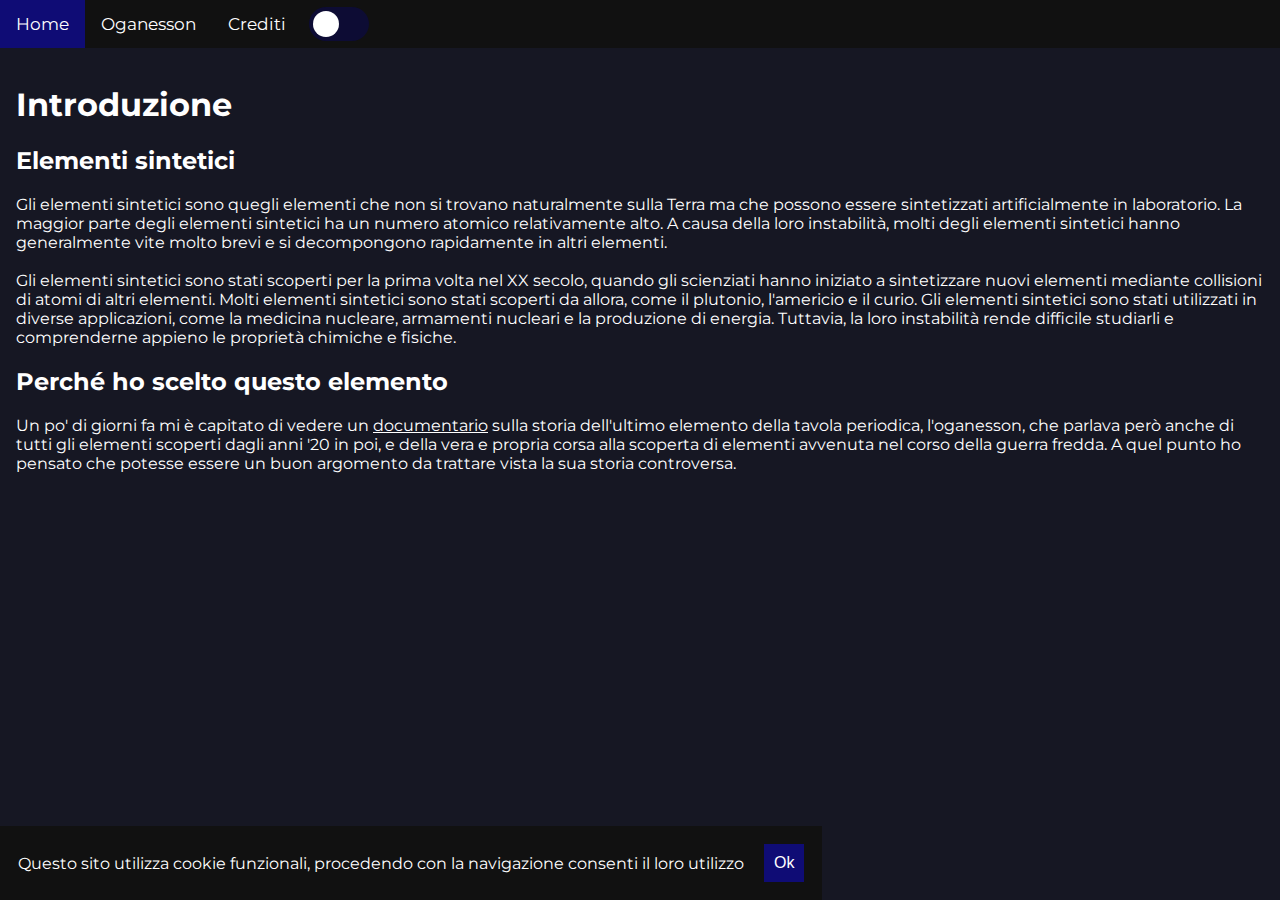
<file: index.html>
<!DOCTYPE html>
<html lang="it">
<head>
    <meta charset="UTF-8">
    <meta http-equiv="X-UA-Compatible" content="IE=edge">
    <meta name="viewport" content="width=device-width, initial-scale=1.0">
    <title>Approfondimento chimica</title>
    <link rel="icon" type="image/x-icon" href="src/img/favicon.ico">
    <!-- Load external CSS styles -->
    <link rel="stylesheet" href="src/css/styles.css">
</head>
<body>
    <div class="topnav">
        <a class="active" href="#">Home</a>
        <a href="src/html/oganesson.html">Oganesson</a>
        <a href="src/html/crediti.html">Crediti</a>
        <label style="margin: 7px;" class="switch">
            <input type="checkbox"></input>
            <span id="slider" onclick="themeSwitch()" class="slider round"></span>
        </label>
    </div>
    <div style="padding:16px">
        <h1>Introduzione</h1>
        <h2>Elementi sintetici</h2>
        <p>
            Gli elementi sintetici sono quegli elementi che non si trovano naturalmente sulla Terra ma che possono essere sintetizzati artificialmente in laboratorio. La maggior parte degli elementi sintetici ha un numero atomico relativamente alto. A causa della loro instabilità, molti degli elementi sintetici hanno generalmente vite molto brevi e si decompongono rapidamente in altri elementi.<br><br>
            Gli elementi sintetici sono stati scoperti per la prima volta nel XX secolo, quando gli scienziati hanno iniziato a sintetizzare nuovi elementi mediante collisioni di atomi di altri elementi. Molti elementi sintetici sono stati scoperti da allora, come il plutonio, l'americio e il curio. Gli elementi sintetici sono stati utilizzati in diverse applicazioni, come la medicina nucleare, armamenti nucleari e la produzione di energia. Tuttavia, la loro instabilità rende difficile studiarli e comprenderne appieno le proprietà chimiche e fisiche.
        </p>
        <h2>Perché ho scelto questo elemento</h2>
        <p>
            Un po' di giorni fa mi è capitato di vedere un <a class="link" href="https://www.youtube.com/watch?v=Qe5WT22-AO8">documentario</a> sulla storia dell'ultimo elemento della tavola periodica, l'oganesson, che parlava però anche di tutti gli elementi scoperti dagli anni '20 in poi, e della vera e propria corsa alla scoperta di elementi avvenuta nel corso della guerra fredda. A quel punto ho pensato che potesse essere un buon argomento da trattare vista la sua storia controversa.
        </p>
    </div>
    <footer class="cookieadvise">
        <span>Questo sito utilizza cookie funzionali, procedendo con la navigazione consenti il loro utilizzo</span>
        <span><button onclick="closeCookies()">Ok</button></span>
    </footer>
    <!-- Load external JavaScript -->
    <script src="src/js/scripts.js"></script>    
</body>
</html>
</file>
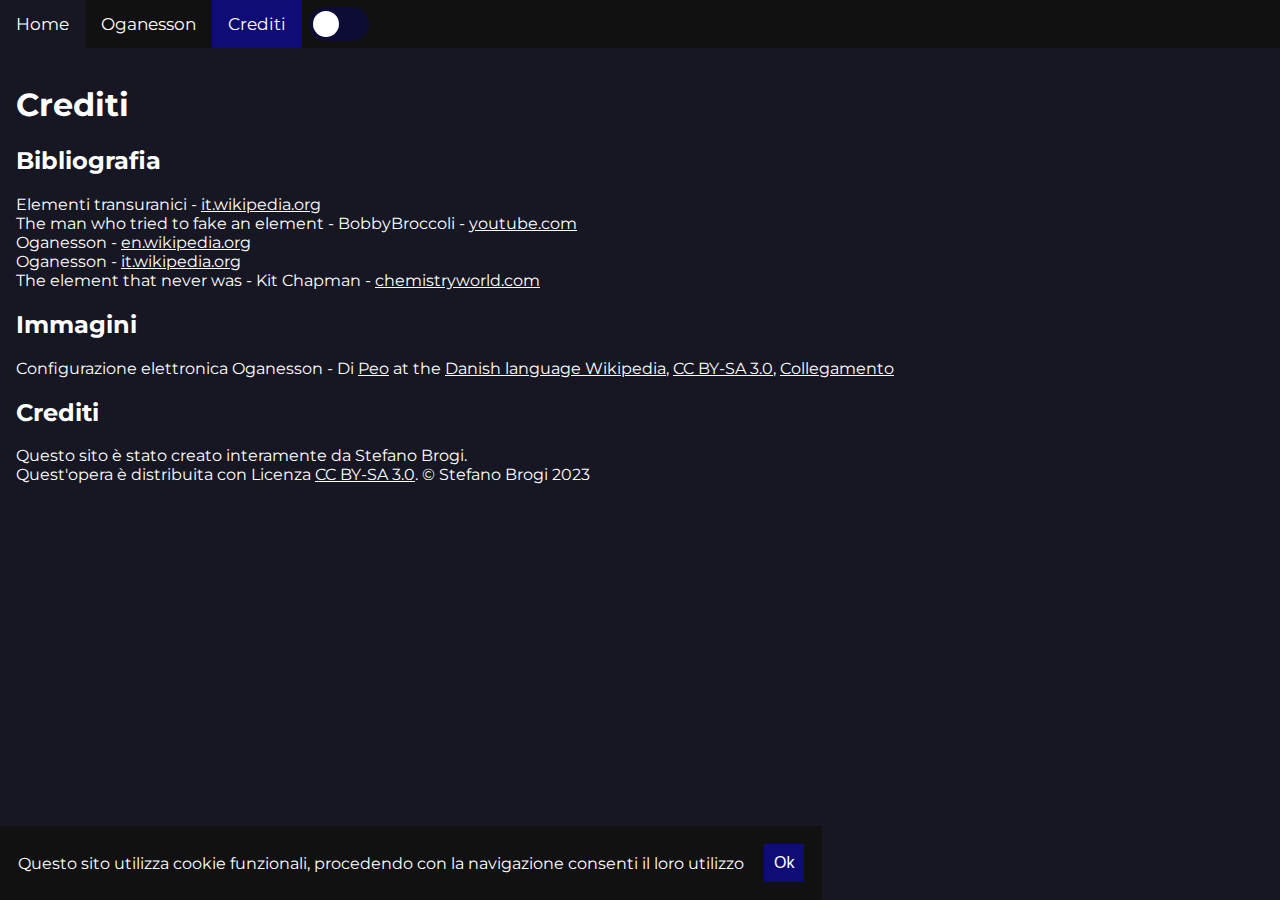
<file: src/html/crediti.html>
<!DOCTYPE html>
<html lang="it">
<head>
    <meta charset="UTF-8">
    <meta http-equiv="X-UA-Compatible" content="IE=edge">
    <meta name="viewport" content="width=device-width, initial-scale=1.0">
    <title>Approfondimento chimica - Crediti</title>
    <link rel="icon" type="image/x-icon" href="../img/favicon.ico">
    <!-- Load external CSS styles -->
    <link rel="stylesheet" href="../css/styles.css">
    <base target="_blank">
</head>
<body>
    <div class="topnav">
        <a target="_self" href="../../index.html">Home</a>
        <a target="_self" href="../html/oganesson.html">Oganesson</a>
        <a target="_self" class="active" href="#">Crediti</a>
        <label style="margin: 7px;" class="switch">
            <input type="checkbox"></input>
            <span id="slider" onclick="themeSwitch()" class="slider round"></span>
        </label>
    </div>
    <div style="padding:16px">
        <h1>Crediti</h1>
        <h2>Bibliografia</h2>
        <p>
            Elementi transuranici - <a href="https://it.wikipedia.org/wiki/Elementi_transuranici">it.wikipedia.org</a><br>
            The man who tried to fake an element - BobbyBroccoli - <a href="https://www.youtube.com/watch?v=Qe5WT22-AO8">youtube.com</a><br>         
            Oganesson - <a href="https://en.wikipedia.org/wiki/Oganesson">en.wikipedia.org</a><br>
            Oganesson - <a href="https://it.wikipedia.org/wiki/Oganesson">it.wikipedia.org</a><br>
            The element that never was - Kit Chapman - <a href="https://www.chemistryworld.com/features/victor-ninov-and-the-element-that-never-was/3010596.article?utm_campaign=cw_shared&utm_medium=post&utm_source=navigator">chemistryworld.com</a><br>
        </p>
        <h2>Immagini</h2>
        <p>
            Configurazione elettronica Oganesson - Di <a href="https://da.wikipedia.org/wiki/User:Peo" title="da:User:Peo">Peo</a> at the <a href="https://da.wikipedia.org/wiki/" title="da:">Danish language Wikipedia</a>, <a href="http://creativecommons.org/licenses/by-sa/3.0/" title="Creative Commons Attribution-Share Alike 3.0">CC BY-SA 3.0</a>, <a href="https://commons.wikimedia.org/w/index.php?curid=6672425">Collegamento</a> 
        </p>
        <h2>Crediti</h2>
        <p>
            Questo sito &egrave; stato creato interamente da Stefano Brogi.<br>
            </a>Quest'opera è distribuita con Licenza <a href="http://creativecommons.org/licenses/by-sa/3.0/" title="Creative Commons Attribution-Share Alike 3.0">CC BY-SA 3.0</a>. &copy; Stefano Brogi 2023
        </p>
    </div>
    <footer class="cookieadvise">
        <span>Questo sito utilizza cookie funzionali, procedendo con la navigazione consenti il loro utilizzo</span>
        <span><button onclick="closeCookies()">Ok</button></span>
    </footer>
    <!-- Load external JavaScript -->
    <script src="../js/scripts.js"></script>    
</body>
</html>
</file>
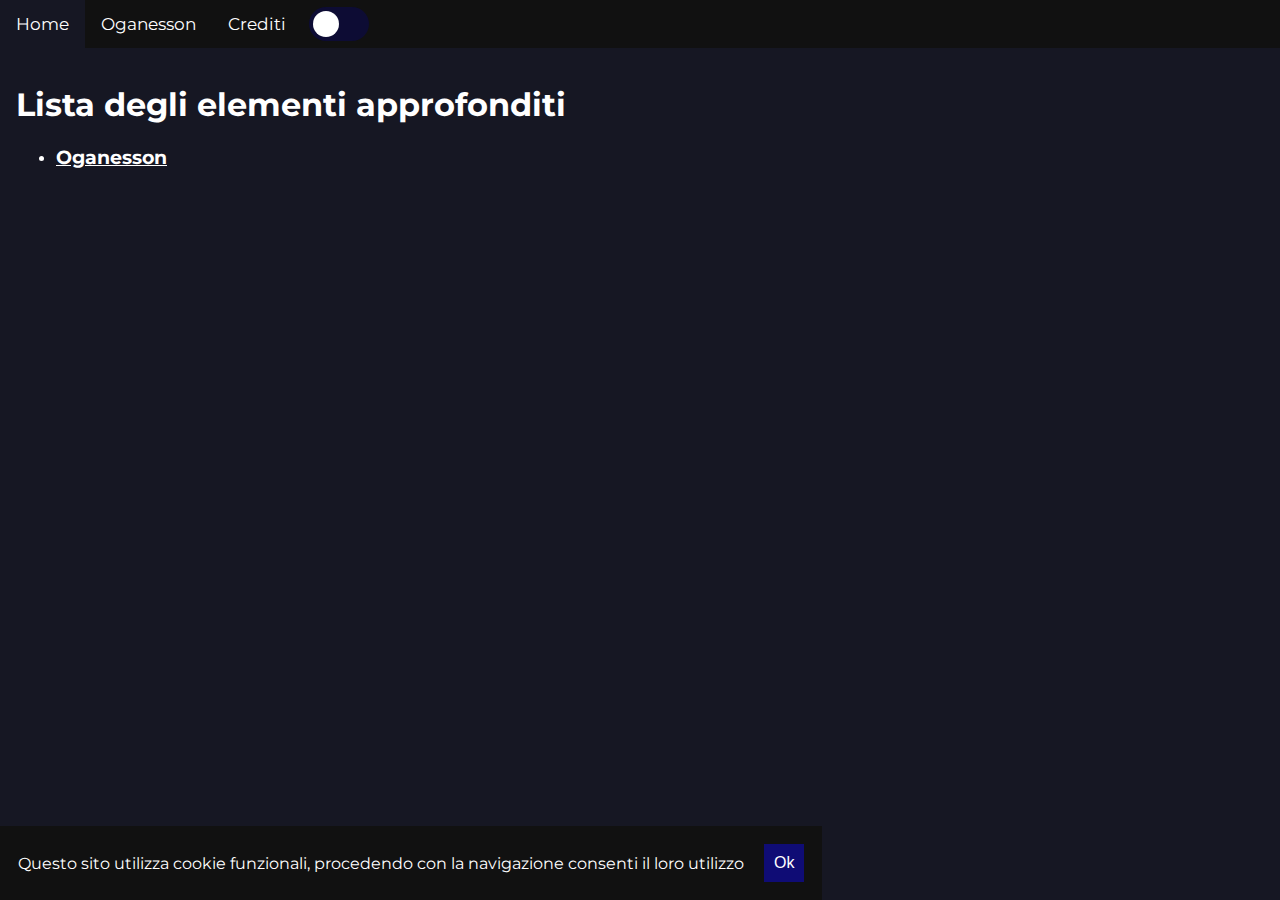
<file: src/html/elementi.html>
<!DOCTYPE html>
<html lang="it">
<head>
    <meta charset="UTF-8">
    <meta http-equiv="X-UA-Compatible" content="IE=edge">
    <meta name="viewport" content="width=device-width, initial-scale=1.0">
    <title>Approfondimento chimica - Lista elementi</title>
    <link rel="icon" type="image/x-icon" href="../img/favicon.ico">
    <!-- Load external CSS styles -->
    <link rel="stylesheet" href="../css/styles.css">
</head>
<body>
    <div class="topnav">
        <a href="../../index.html">Home</a>
        <a href="../html/oganesson.html">Oganesson</a>
        <a href="../html/crediti.html">Crediti</a>
        <label style="margin: 7px;" class="switch">
            <input type="checkbox"></input>
            <span id="slider" onclick="themeSwitch()" class="slider round"></span>
        </label>
    </div>
    <div style="padding:16px">
        <h1>Lista degli elementi approfonditi</h1>
        <ul class="lista">
            <li><h3><a class="link" href="../html/oganesson.html">Oganesson</a></h3></li>
        </ul>
    </div>
    <footer class="cookieadvise">
        <span>Questo sito utilizza cookie funzionali, procedendo con la navigazione consenti il loro utilizzo</span>
        <span><button onclick="closeCookies()">Ok</button></span>
    </footer>
    <!-- Load external JavaScript -->
    <script src="../js/scripts.js"></script>    
</body>
</html>
</file>
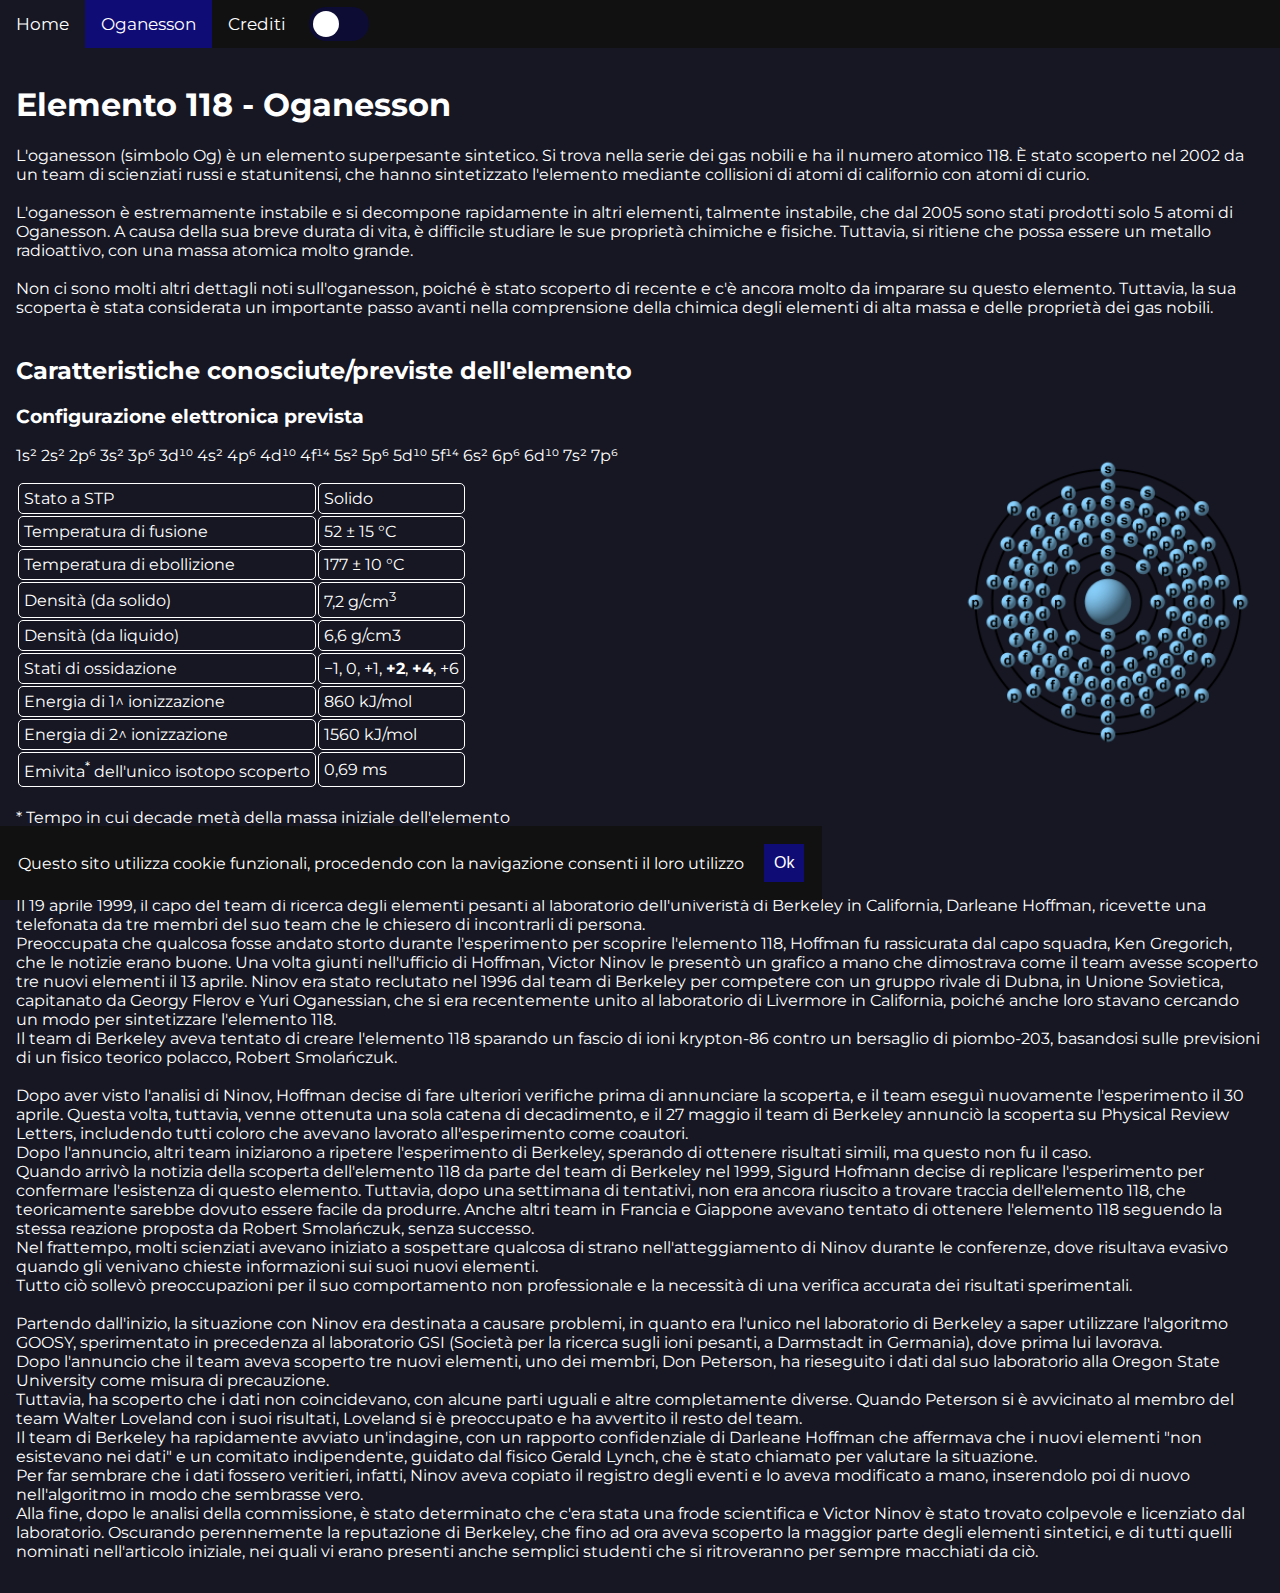
<file: src/html/oganesson.html>
<!DOCTYPE html>
<html lang="it">
<head>
    <meta charset="UTF-8">
    <meta http-equiv="X-UA-Compatible" content="IE=edge">
    <meta name="viewport" content="width=device-width, initial-scale=1.0">
    <title>Approfondimento chimica - Oganesson</title>
    <link rel="icon" type="image/x-icon" href="../img/favicon.ico">
    <!-- Load external CSS styles -->
    <link rel="stylesheet" href="../css/styles.css">
</head>
<body>
    <div class="topnav">
        <a href="../../index.html">Home</a>
        <a class="active" href="#">Oganesson</a>
        <a href="../html/crediti.html">Crediti</a>
        <label style="margin: 7px;" class="switch">
            <input type="checkbox"></input>
            <span id="slider" onclick="themeSwitch()" class="slider round"></span>
        </label>
    </div>
    <div style="padding:16px">
        <h1>Elemento 118 - Oganesson</h1>
        <p>
            L'oganesson (simbolo Og) è un elemento superpesante sintetico. Si trova nella serie dei gas nobili e ha il numero atomico 118. È stato scoperto nel 2002 da un team di scienziati russi e statunitensi, che hanno sintetizzato l'elemento mediante collisioni di atomi di californio con atomi di curio.<br><br>
            L'oganesson è estremamente instabile e si decompone rapidamente in altri elementi, talmente instabile, che dal 2005 sono stati prodotti solo 5 atomi di Oganesson. A causa della sua breve durata di vita, è difficile studiare le sue proprietà chimiche e fisiche. Tuttavia, si ritiene che possa essere un metallo radioattivo, con una massa atomica molto grande.<br><br>
            Non ci sono molti altri dettagli noti sull'oganesson, poiché è stato scoperto di recente e c'è ancora molto da imparare su questo elemento. Tuttavia, la sua scoperta è stata considerata un importante passo avanti nella comprensione della chimica degli elementi di alta massa e delle proprietà dei gas nobili.<br><br>
        </p>
        <h2>Caratteristiche conosciute/previste dell'elemento</h2>
        <h3>Configurazione elettronica prevista</h2>
        <p><img src="../img/conf_elettr_118.png" style="width: 25%; float: right;" alt="Configurazione elettronica Oganesson" title="Configurazione elettronica Oganesson"></p>
        <p>
            1s² 2s² 2p⁶ 3s² 3p⁶ 3d¹⁰ 4s² 4p⁶ 4d¹⁰ 4f¹⁴ 5s² 5p⁶ 5d¹⁰ 5f¹⁴ 6s² 6p⁶ 6d¹⁰ 7s² 7p⁶ 
        </p>
        <table class="rounded-table">
            <tr>
                <td>Stato a STP</td>
                <td>Solido</td>
            </tr>
            <tr>
                <td>Temperatura di fusione</td>
                <td>52 ± 15 °C</td>
            </tr>
            <tr>
                <td>Temperatura di ebollizione</td>
                <td>177 ± 10 °C</td>
            </tr>
            <tr>
                <td>Densità (da solido)</td>
                <td>7,2 g/cm<sup>3</sup></td>
            </tr>
            <tr>
                <td>Densità (da liquido)</td>
                <td>6,6 g/cm3</td>
            </tr>
            <tr>
                <td>Stati di ossidazione</td>
                <td>−1, 0, +1, <b>+2</b>, <b>+4</b>, +6</td>
            </tr>
            <tr>
                <td>Energia di 1^ ionizzazione</td>
                <td>860 kJ/mol</td>
            </tr>
            <tr>
                <td>Energia di 2^ ionizzazione</td>
                <td>1560 kJ/mol</td>
            </tr>
            <tr>
                <td>Emivita<sup>*</sup> dell'unico isotopo scoperto</td>
                <td>0,69 ms</td>
            </tr>
        </table>
        <br>
        * Tempo in cui decade metà della massa iniziale dell'elemento
        <h2>La storia controversa dell'elemento</h2>
        <p>
            Il 19 aprile 1999, il capo del team di ricerca degli elementi pesanti al laboratorio dell'univeristà di Berkeley in California, Darleane Hoffman, ricevette una telefonata da tre membri del suo team che le chiesero di incontrarli di persona.<br>
            Preoccupata che qualcosa fosse andato storto durante l'esperimento per scoprire l'elemento 118, Hoffman fu rassicurata dal capo squadra, Ken Gregorich, che le notizie erano buone. Una volta giunti nell'ufficio di Hoffman, Victor Ninov le presentò un grafico a mano che dimostrava come il team avesse scoperto tre nuovi elementi il 13 aprile. Ninov era stato reclutato nel 1996 dal team di Berkeley per competere con un gruppo rivale di Dubna, in Unione Sovietica, capitanato da Georgy Flerov e Yuri Oganessian, che si era recentemente unito al laboratorio di Livermore in California, poiché anche loro stavano cercando un modo per sintetizzare l'elemento 118.<br>
            Il team di Berkeley aveva tentato di creare l'elemento 118 sparando un fascio di ioni krypton-86 contro un bersaglio di piombo-203, basandosi sulle previsioni di un fisico teorico polacco, Robert Smolańczuk.<br><br>
            Dopo aver visto l'analisi di Ninov, Hoffman decise di fare ulteriori verifiche prima di annunciare la scoperta, e il team eseguì nuovamente l'esperimento il 30 aprile. Questa volta, tuttavia, venne ottenuta una sola catena di decadimento, e il 27 maggio il team di Berkeley annunciò la scoperta su Physical Review Letters, includendo tutti coloro che avevano lavorato all'esperimento come coautori.<br>
            Dopo l'annuncio, altri team iniziarono a ripetere l'esperimento di Berkeley, sperando di ottenere risultati simili, ma questo non fu il caso.<br>
            Quando arrivò la notizia della scoperta dell'elemento 118 da parte del team di Berkeley nel 1999, Sigurd Hofmann decise di replicare l'esperimento per confermare l'esistenza di questo elemento. Tuttavia, dopo una settimana di tentativi, non era ancora riuscito a trovare traccia dell'elemento 118, che teoricamente sarebbe dovuto essere facile da produrre. Anche altri team in Francia e Giappone avevano tentato di ottenere l'elemento 118 seguendo la stessa reazione proposta da Robert Smolańczuk, senza successo.<br>
            Nel frattempo, molti scienziati avevano iniziato a sospettare qualcosa di strano nell'atteggiamento di Ninov durante le conferenze, dove risultava evasivo quando gli venivano chieste informazioni sui suoi nuovi elementi.<br>
            Tutto ciò sollevò preoccupazioni per il suo comportamento non professionale e la necessità di una verifica accurata dei risultati sperimentali.<br><br>
            Partendo dall'inizio, la situazione con Ninov era destinata a causare problemi, in quanto era l'unico nel laboratorio di Berkeley a saper utilizzare l'algoritmo GOOSY, sperimentato in precedenza al laboratorio GSI (Società per la ricerca sugli ioni pesanti, a Darmstadt in Germania), dove prima lui lavorava.<br>
            Dopo l'annuncio che il team aveva scoperto tre nuovi elementi, uno dei membri, Don Peterson, ha rieseguito i dati dal suo laboratorio alla Oregon State University come misura di precauzione.<br>
            Tuttavia, ha scoperto che i dati non coincidevano, con alcune parti uguali e altre completamente diverse. Quando Peterson si è avvicinato al membro del team Walter Loveland con i suoi risultati, Loveland si è preoccupato e ha avvertito il resto del team.<br>
            Il team di Berkeley ha rapidamente avviato un'indagine, con un rapporto confidenziale di Darleane Hoffman che affermava che i nuovi elementi "non esistevano nei dati" e un comitato indipendente, guidato dal fisico Gerald Lynch, che è stato chiamato per valutare la situazione.<br>
            Per far sembrare che i dati fossero veritieri, infatti, Ninov aveva copiato il registro degli eventi e lo aveva modificato a mano, inserendolo poi di nuovo nell'algoritmo in modo che sembrasse vero.<br>
            Alla fine, dopo le analisi della commissione, è stato determinato che c'era stata una frode scientifica e Victor Ninov è stato trovato colpevole e licenziato dal laboratorio. Oscurando perennemente la reputazione di Berkeley, che fino ad ora aveva scoperto la maggior parte degli elementi sintetici, e di tutti quelli nominati nell'articolo iniziale, nei quali vi erano presenti anche semplici studenti che si ritroveranno per sempre macchiati da ciò.<br>
        </p>
    </div>
    <footer class="cookieadvise">
        <span>Questo sito utilizza cookie funzionali, procedendo con la navigazione consenti il loro utilizzo</span>
        <span><button onclick="closeCookies()">Ok</button></span>
    </footer>
    <!-- Load external JavaScript -->
    <script src="../js/scripts.js"></script>    
</body>
</html>
</file>
<file: src/css/styles.css>
@import url('https://fonts.googleapis.com/css2?family=Montserrat:wght@500&display=swap');

:root {

    --1: #111111ff;
    --2: #161723ff;
    --3: #0d0c34ff;
    --4: #0f0c75ff;
    --5: #16144fff;
    --6: #29275aff;
    --7: #4e4d6fff;
    --8: #747384ff;
    --9: #999999ff;
    --10: #ffffffff;
    --theme: "dark";

}

* {box-sizing: border-box;}

body {
  margin: 0;
  font-family: 'Montserrat', sans-serif;
  background-color: var(--2);
  color: var(--10);
}

.topnav {
    overflow: hidden;
    background-color: var(--1);
}
  
.topnav a {
    float: left;
    display: block;
    color: var(--10);
    text-align: center;
    padding: 14px 16px;
    text-decoration: none;
    font-size: 17px;
}
  
.topnav a:hover {
    background-color: var(--2);
    color: var(--10);
}
  
.topnav a.active {
    background-color: var(--4);
    color: var(--10);
}
  
.topnav .login-container {
    float: right;
}
  
.topnav input[type=number] {
  
    color: var(--10);
    background-color: var(--6);
    padding: 6px;
    margin-top: 8px;
    font-size: 17px;
    border: none;
    width:120px;
    font-family: 'Montserrat', sans-serif;
}
  
.topnav input[type=text] {
    
    color: var(--10);
    background-color: var(--6);
    padding: 6px;
    margin-top: 8px;
    font-size: 17px;
    border: none;
    width:120px;
    font-family: 'Montserrat', sans-serif;
  
}
  
.topnav .login-container button {
    float: right;
    padding: 6px 10px;
    margin-top: 8px;
    margin-right: 16px;
    background-color: var(--3);
    color: var(--10);
    font-size: 17px;
    border: none;
    cursor: pointer;
    font-family: 'Montserrat', sans-serif;
}
  
.topnav .login-container button:hover {
    background-color: var(--4);
}
  
@media screen and (max-width: 600px) {
    .topnav .login-container {
        float: none;
    }
    .topnav a, .topnav input[type=text], .topnav input[type=number], .topnav .login-container button {
        float: none;
        display: block;
        text-align: left;
        width: 100%;
        margin: 0;
        padding: 14px;
    }
    .topnav input[type=text], .topnav input[type=number] {
        border: 1px solid var(--9);  
    }
}
  
.switch {
    position: relative;
    display: inline-block;
    width: 60px;
    height: 34px;
}
  
/* Hide default HTML checkbox */
.switch input {
    opacity: 0;
    width: 0;
    height: 0;
}
  
/* The slider */
.slider {
    position: absolute;
    cursor: pointer;
    top: 0;
    left: 0;
    right: 0;
    bottom: 0;
    background-color: #0d0c34ff;
    -webkit-transition: .4s;
    transition: .4s;
}
  
.slider:before {
    position: absolute;
    content: "";
    height: 26px;
    width: 26px;
    left: 4px;
    bottom: 4px;
    background-color: white;
    -webkit-transition: .4s;
    transition: .4s;
}
  
input:checked + .slider {
    background-color: #ccc;
}
  
input:checked + .slider:before {
    -webkit-transform: translateX(26px);
    -ms-transform: translateX(26px);
    transform: translateX(26px);
}
  
/* Rounded sliders */
.slider.round {
    border-radius: 34px;
}
  
.slider.round:before {
    border-radius: 50%;
}

.lista {
    text-decoration: underline;
    color: var(--10);
}

p a {
    color: var(--10);
}

p a:visited {
    color: var(--8);
}

a.link {
    color: var(--10);
}

a:visited.link {
    color: var(--8);
}

.cookieadvise {
    background-color: var(--1);
    padding: 8px;
    position: fixed;
    bottom: 0px;
    display: flex;
    flex-wrap: nowrap;
    align-items: center;
}

.cookieadvise span {
    padding: 10px 10px;
    top:auto;
    bottom:auto;
}

.cookieadvise button {
    background-color: var(--4); 
    border: none;
    color: var(--10);
    padding: 10px 10px;
    text-align: center;
    text-decoration: none;
    display: inline-block;
    font-size: 16px;
}

.cookieadvise button:hover {
    background-color: var(--6); 
}

table.rounded-table td{
    padding: 5px;
    border-color: var(--10);
    border: 1px solid;
    border-radius: 5px;
    border-collapse: collapse;
}
</file>
